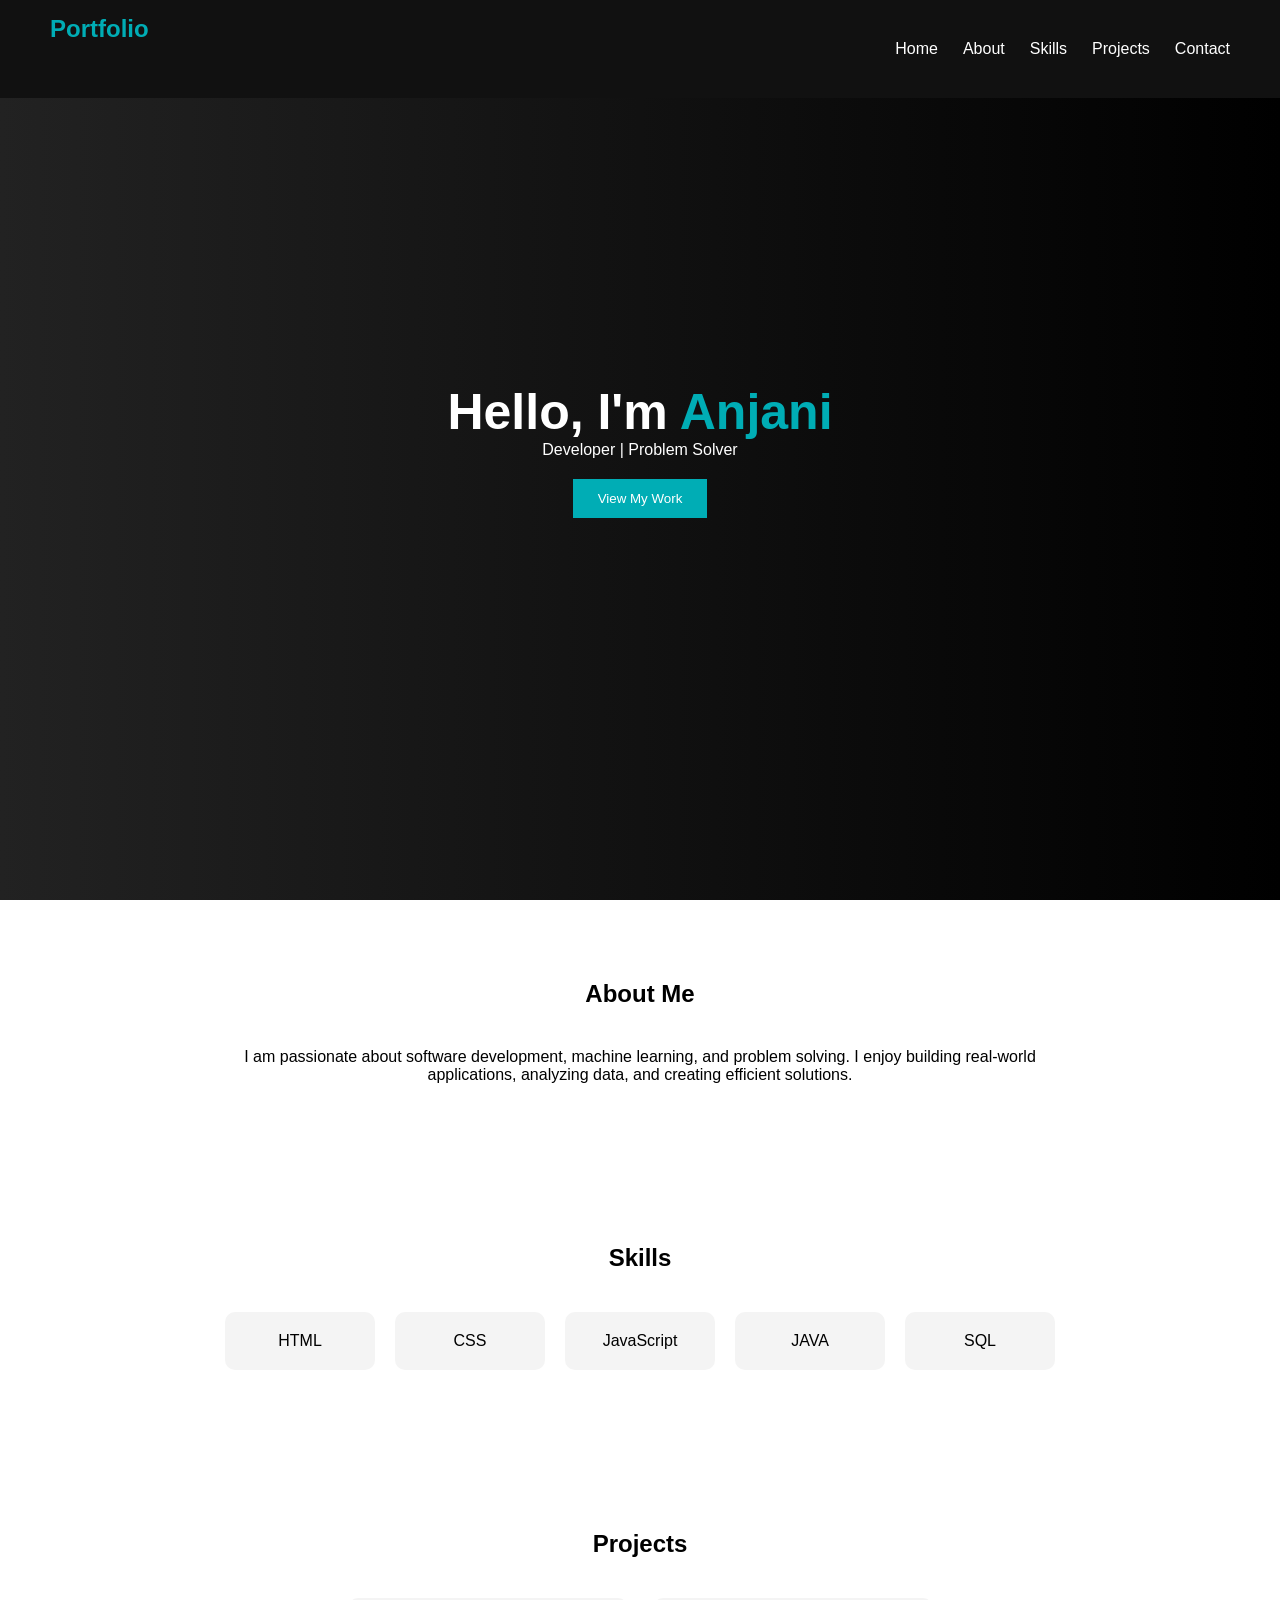
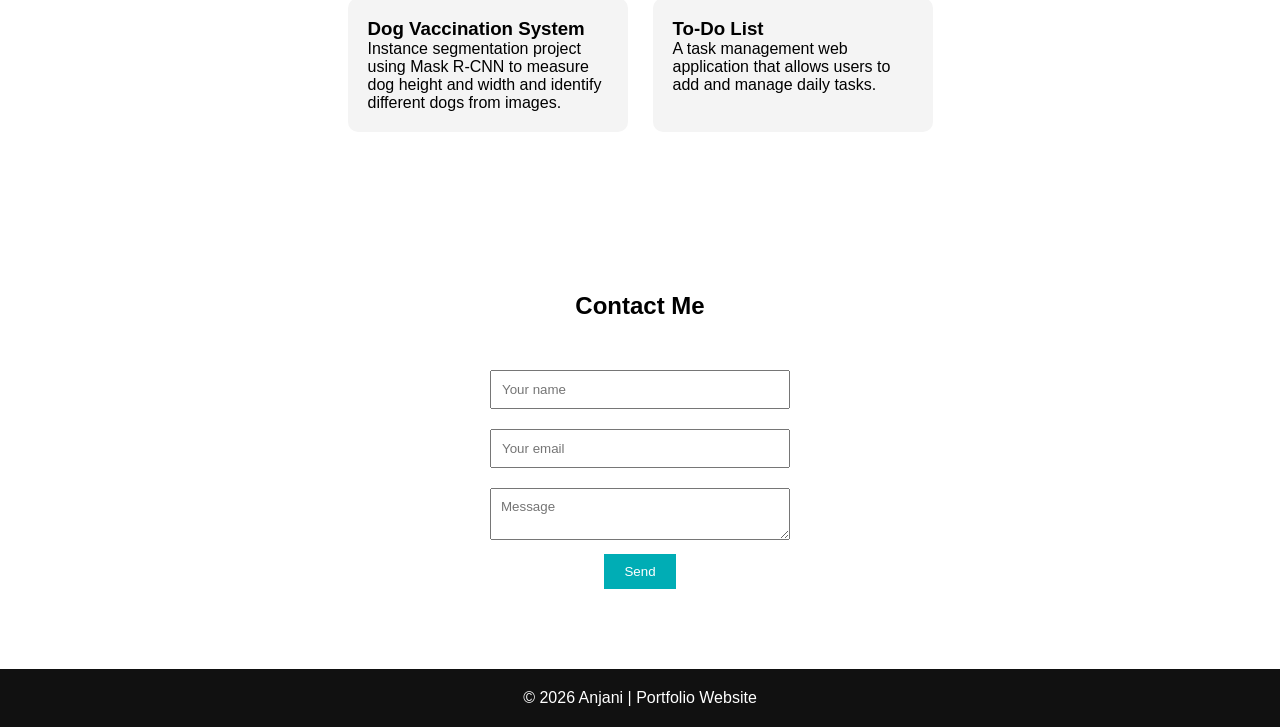
<file: index.html>
<!DOCTYPE html>
<html lang="en">
<head>
<meta charset="UTF-8">
<meta name="viewport" content="width=device-width, initial-scale=1.0">
<title>Anjani | Portfolio</title>
<link rel="stylesheet" href="style.css">
</head>

<body>

<nav>
<h2>Portfolio</h2>
<ul>
<li><a href="#home">Home</a></li>
<li><a href="#about">About</a></li>
<li><a href="#skills">Skills</a></li>
<li><a href="#projects">Projects</a></li>
<li><a href="#contact">Contact</a></li>
</ul>
</nav>

<section class="hero" id="home">
<h1>Hello, I'm <span>Anjani</span></h1>
<p>Developer | Problem Solver</p>
<button onclick="scrollToSection()">View My Work</button>
</section>

<section id="about">
<h2>About Me</h2>
<div class="about">
<p>
I am passionate about software development, machine learning,
and problem solving. I enjoy building real-world applications,
analyzing data, and creating efficient solutions.
</p>
</div>
</section>

<section id="skills">
<h2>Skills</h2>

<div class="skills-container">
<div class="skill">HTML</div>
<div class="skill">CSS</div>
<div class="skill">JavaScript</div>
<div class="skill">JAVA</div>
<div class="skill">SQL</div>
</div>

</section>

<section id="projects">
<h2>Projects</h2>

<div class="projects">

<div class="project-card">
<h3>Dog Vaccination System</h3>
<p>Instance segmentation project using Mask R-CNN to measure dog height and width and identify different dogs from images.</p>
</div>

<div class="project-card">
<h3>To-Do List</h3>
<p>A task management web application that allows users to add and manage daily tasks.</p>
</div>

</div>
</section>

<section id="contact">
<h2>Contact Me</h2>

<div class="contact">
<input type="text" placeholder="Your name"><br>
<input type="email" placeholder="Your email"><br>
<textarea placeholder="Message"></textarea><br>
<button class="submit" onclick="showMessage()">Send</button>
</div>

</section>

<footer>
<p>© 2026 Anjani | Portfolio Website</p>
</footer>

<script src="script.js"></script>

</body>
</html>
</file>
<file: style.css>
*{
margin:0;
padding:0;
box-sizing:border-box;
font-family: Arial, Helvetica, sans-serif;
}

nav{
display:flex;
justify-content:space-between;
align-items:center;
padding:15px 50px;
background:#111;
color:white;
position:fixed;
width:100%;
}

nav h2{
color:#00adb5;
}

nav ul{
display:flex;
list-style:none;
}

nav ul li{
margin-left:25px;
}

nav ul li a{
color:white;
text-decoration:none;
}

nav ul li a:hover{
color:#00adb5;
}

.hero{
height:100vh;
display:flex;
justify-content:center;
align-items:center;
flex-direction:column;
background:linear-gradient(to right,#222,#000);
color:white;
text-align:center;
}

.hero h1{
font-size:50px;
}

.hero span{
color:#00adb5;
}

.hero button{
margin-top:20px;
padding:12px 25px;
border:none;
background:#00adb5;
color:white;
cursor:pointer;
}

section{
padding:80px 60px;
}

h2{
text-align:center;
margin-bottom:40px;
}

.about{
text-align:center;
max-width:800px;
margin:auto;
}

.skills-container{
display:flex;
justify-content:center;
flex-wrap:wrap;
gap:20px;
}

.skill{
background:#f4f4f4;
padding:20px;
border-radius:10px;
width:150px;
text-align:center;
transition:0.3s;
}

.skill:hover{
transform:scale(1.1);
}

.projects{
display:flex;
flex-wrap:wrap;
justify-content:center;
gap:25px;
}

.project-card{
width:280px;
padding:20px;
background:#f4f4f4;
border-radius:10px;
transition:0.3s;
}

.project-card:hover{
transform:translateY(-10px);
}

.contact{
text-align:center;
}

input, textarea{
width:300px;
padding:10px;
margin:10px;
}

button.submit{
background:#00adb5;
border:none;
padding:10px 20px;
color:white;
}

footer{
text-align:center;
padding:20px;
background:#111;
color:white;
}

@media(max-width:768px){
nav{
flex-direction:column;
}
}
</file>
